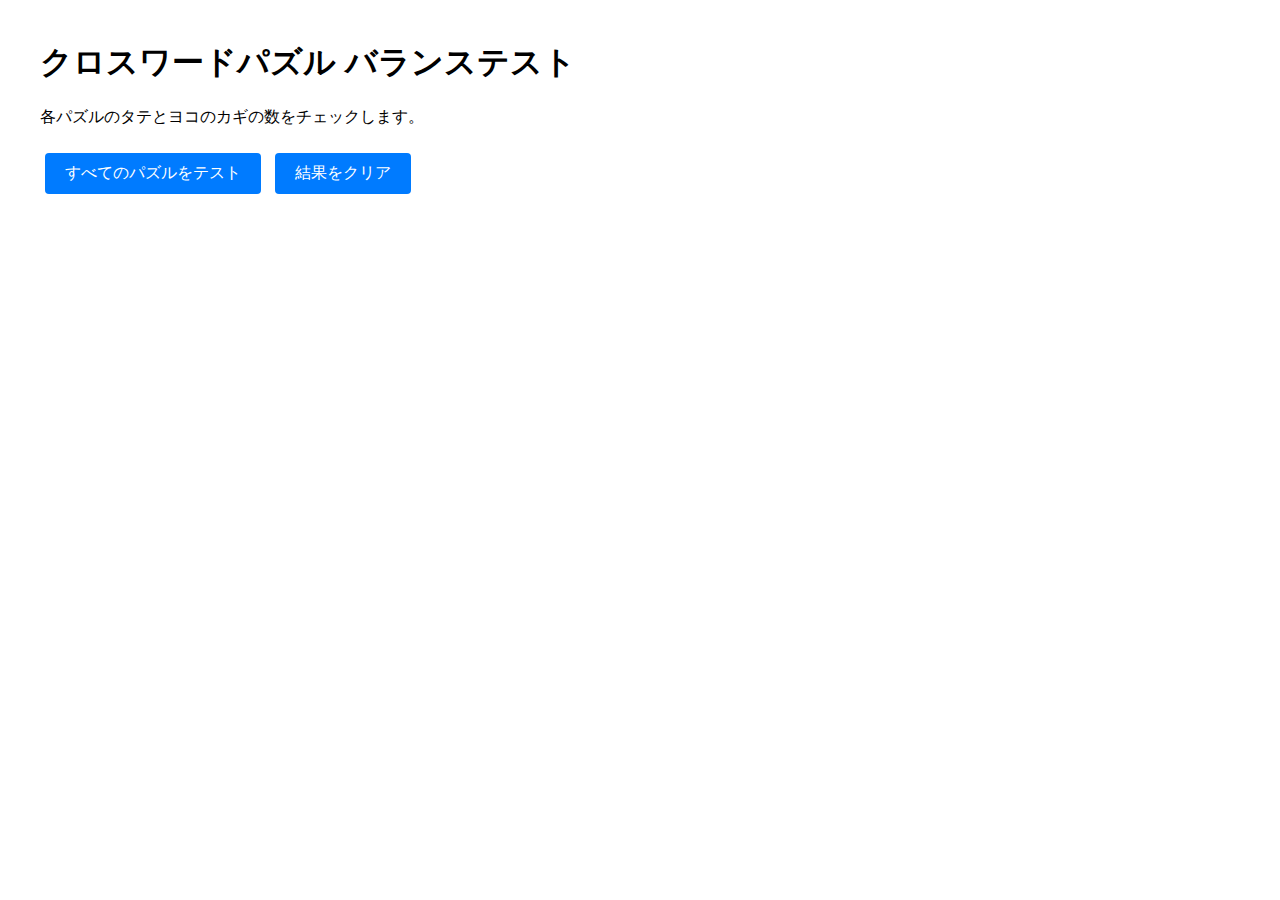
<file: balance_test.html>
<!DOCTYPE html>
<html lang="ja">
<head>
    <meta charset="UTF-8">
    <meta name="viewport" content="width=device-width, initial-scale=1.0">
    <title>パズルバランステスト</title>
    <style>
        body {
            font-family: sans-serif;
            padding: 20px;
            max-width: 1200px;
            margin: 0 auto;
        }
        .difficulty-section {
            margin-bottom: 30px;
            border: 1px solid #ddd;
            padding: 15px;
            border-radius: 8px;
        }
        .puzzle-result {
            margin: 10px 0;
            padding: 10px;
            background: #f5f5f5;
            border-radius: 4px;
        }
        .good-balance {
            background: #d4edda;
            border: 1px solid #c3e6cb;
        }
        .poor-balance {
            background: #f8d7da;
            border: 1px solid #f5c6cb;
        }
        .stats {
            font-weight: bold;
            margin: 5px 0;
        }
        button {
            padding: 10px 20px;
            font-size: 16px;
            cursor: pointer;
            background: #007bff;
            color: white;
            border: none;
            border-radius: 4px;
            margin: 5px;
        }
        button:hover {
            background: #0056b3;
        }
        #results {
            margin-top: 20px;
        }
    </style>
</head>
<body>
    <h1>クロスワードパズル バランステスト</h1>
    <p>各パズルのタテとヨコのカギの数をチェックします。</p>
    
    <div style="margin: 20px 0;">
        <button onclick="testAllPuzzles()">すべてのパズルをテスト</button>
        <button onclick="clearResults()">結果をクリア</button>
    </div>
    
    <div id="results"></div>

    <script>
        async function loadPuzzleData() {
            try {
                const response = await fetch('/static/puzzles/puzzles.json');
                const data = await response.json();
                return data;
            } catch (error) {
                console.error('パズルデータ読み込みエラー:', error);
                return null;
            }
        }

        async function testPuzzle(puzzle, difficulty) {
            // 実際のパズル生成ロジックを簡略化してシミュレート
            // 本来はapp.jsの generatePuzzle 関数を使用
            const words = puzzle.words;
            const acrossClues = {};
            const downClues = {};
            
            // 簡易的にタテヨコを振り分け（実際の生成ロジックに近い形で）
            words.forEach((word, index) => {
                if (index === 0) {
                    // 最初の単語は必ずヨコ
                    acrossClues[index + 1] = word.clue;
                } else if (index === 1) {
                    // 2番目は必ずタテ
                    downClues[index + 1] = word.clue;
                } else {
                    // 3番目以降はバランスを考慮
                    const acrossCount = Object.keys(acrossClues).length;
                    const downCount = Object.keys(downClues).length;
                    
                    if (acrossCount > downCount) {
                        downClues[index + 1] = word.clue;
                    } else {
                        acrossClues[index + 1] = word.clue;
                    }
                }
            });
            
            return {
                across: Object.keys(acrossClues).length,
                down: Object.keys(downClues).length,
                total: words.length
            };
        }

        async function testAllPuzzles() {
            const resultsDiv = document.getElementById('results');
            resultsDiv.innerHTML = '<p>テスト中...</p>';
            
            const puzzleData = await loadPuzzleData();
            if (!puzzleData) {
                resultsDiv.innerHTML = '<p style="color: red;">パズルデータの読み込みに失敗しました。</p>';
                return;
            }
            
            let html = '';
            const difficulties = ['beginner', 'intermediate', 'advanced'];
            
            for (const difficulty of difficulties) {
                html += `<div class="difficulty-section">`;
                html += `<h2>${difficulty.toUpperCase()} (${getDifficultyName(difficulty)})</h2>`;
                
                let totalAcross = 0;
                let totalDown = 0;
                let puzzleCount = 0;
                
                const puzzles = puzzleData[difficulty] || [];
                
                for (const puzzle of puzzles) {
                    const result = await testPuzzle(puzzle, difficulty);
                    totalAcross += result.across;
                    totalDown += result.down;
                    puzzleCount++;
                    
                    const ratio = Math.min(result.across, result.down) / Math.max(result.across, result.down);
                    const isGoodBalance = ratio >= 0.7;
                    
                    html += `<div class="puzzle-result ${isGoodBalance ? 'good-balance' : 'poor-balance'}">`;
                    html += `<div class="stats">${puzzle.title}</div>`;
                    html += `<div>ヨコ: ${result.across}個 / タテ: ${result.down}個 / 合計: ${result.total}個</div>`;
                    html += `<div>バランス比率: ${(ratio * 100).toFixed(0)}% ${isGoodBalance ? '✅' : '⚠️'}</div>`;
                    html += `</div>`;
                }
                
                if (puzzleCount > 0) {
                    const avgRatio = Math.min(totalAcross, totalDown) / Math.max(totalAcross, totalDown);
                    html += `<div class="stats" style="margin-top: 15px; padding: 10px; background: #e9ecef;">`;
                    html += `難易度平均 - ヨコ: ${(totalAcross / puzzleCount).toFixed(1)}個 / タテ: ${(totalDown / puzzleCount).toFixed(1)}個`;
                    html += ` / 平均バランス比率: ${(avgRatio * 100).toFixed(0)}%`;
                    html += `</div>`;
                }
                
                html += `</div>`;
            }
            
            resultsDiv.innerHTML = html;
        }

        function getDifficultyName(difficulty) {
            const names = {
                'beginner': '初級',
                'intermediate': '中級',
                'advanced': '上級'
            };
            return names[difficulty] || difficulty;
        }

        function clearResults() {
            document.getElementById('results').innerHTML = '';
        }
    </script>
</body>
</html>
</file>
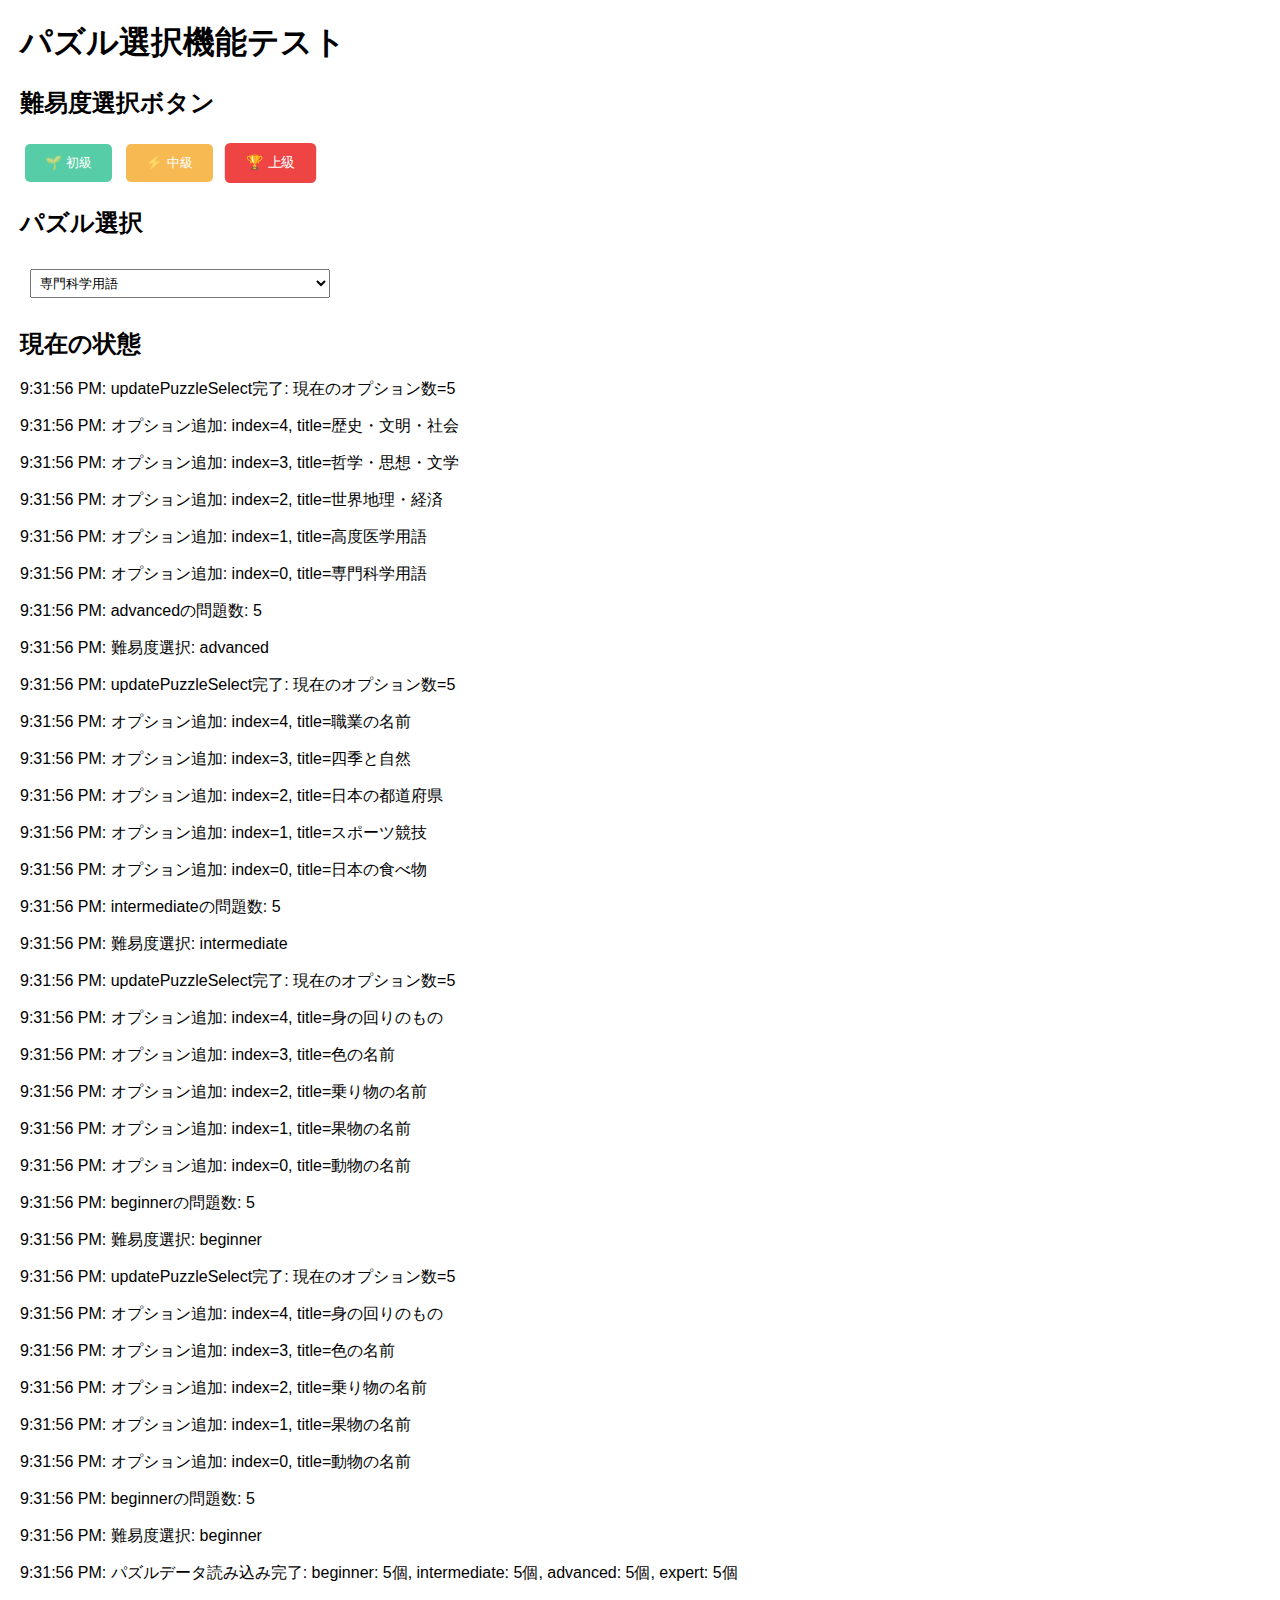
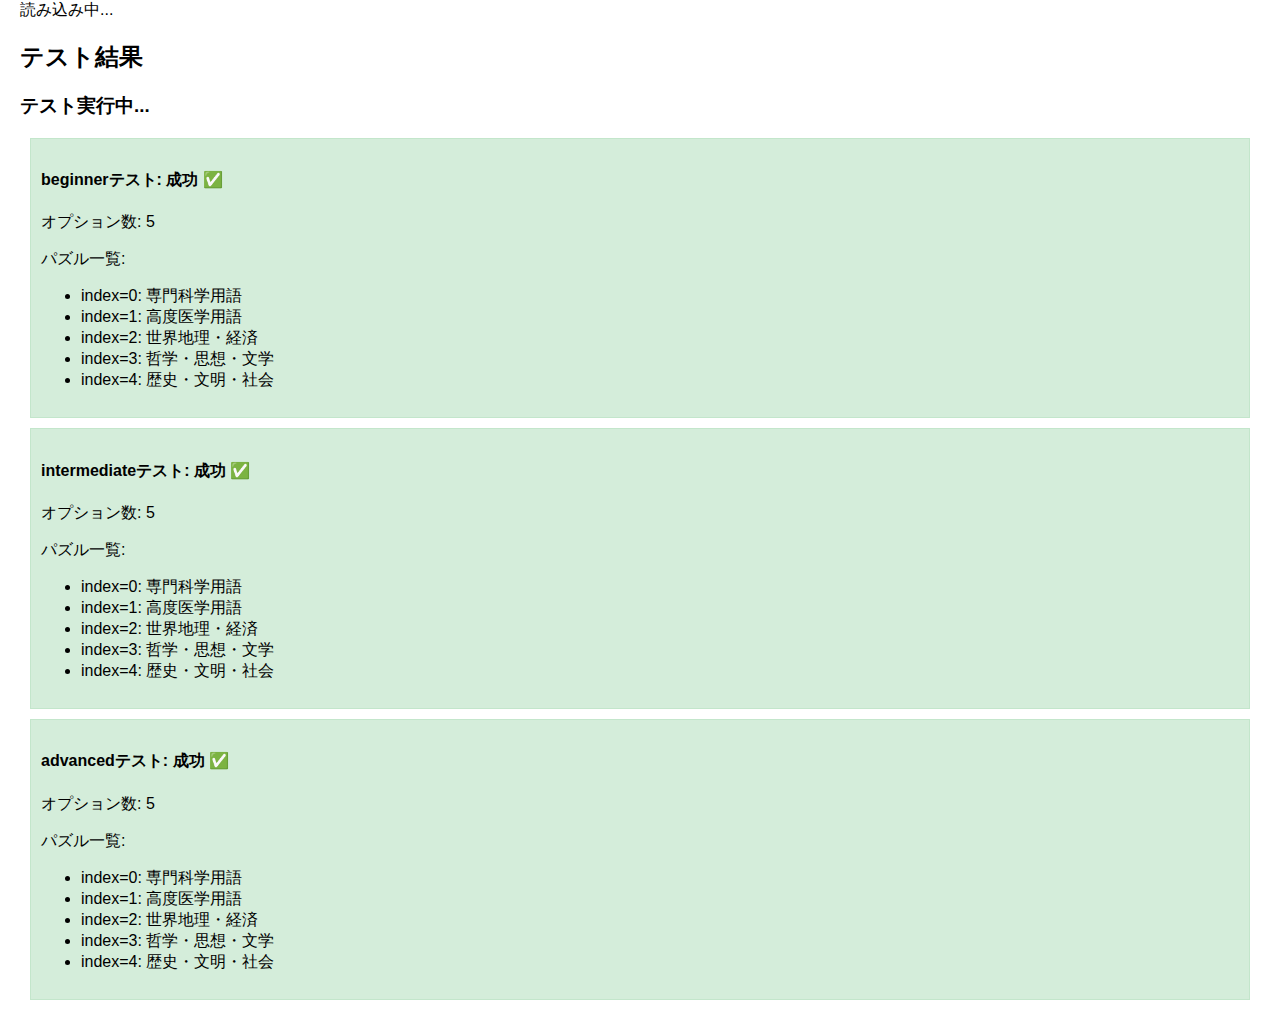
<file: manual_test.html>
<!DOCTYPE html>
<html lang="ja">
<head>
    <meta charset="UTF-8">
    <meta name="viewport" content="width=device-width, initial-scale=1.0">
    <title>パズル選択テスト</title>
    <style>
        body { font-family: Arial, sans-serif; margin: 20px; }
        .test-result { padding: 10px; margin: 10px; border: 1px solid #ccc; }
        .success { background-color: #d4edda; border-color: #c3e6cb; }
        .error { background-color: #f8d7da; border-color: #f5c6cb; }
        select { margin: 10px; padding: 5px; }
        button { margin: 5px; padding: 10px; }
    </style>
</head>
<body>
    <h1>パズル選択機能テスト</h1>
    
    <div>
        <h2>難易度選択ボタン</h2>
        <!-- 難易度選択 -->
        <div>
            <button id="difficultyBeginner" onclick="selectDifficulty('beginner')" style="background-color: #10B981; color: white; padding: 10px 20px; border: none; border-radius: 5px; margin: 5px;">
                🌱 初級
            </button>
            <button id="difficultyIntermediate" onclick="selectDifficulty('intermediate')" style="background-color: #F59E0B; color: white; padding: 10px 20px; border: none; border-radius: 5px; margin: 5px;">
                ⚡ 中級
            </button>
            <button id="difficultyAdvanced" onclick="selectDifficulty('advanced')" style="background-color: #EF4444; color: white; padding: 10px 20px; border: none; border-radius: 5px; margin: 5px;">
                🏆 上級
            </button>
        </div>
    </div>
    
    <div>
        <h2>パズル選択</h2>
        <select id="puzzleSelect" style="width: 300px; padding: 5px;">
            <!-- オプションはJavaScriptで生成 -->
        </select>
    </div>
    
    <div>
        <h2>現在の状態</h2>
        <div id="status">読み込み中...</div>
    </div>
    
    <div>
        <h2>テスト結果</h2>
        <div id="testResults"></div>
    </div>

    <script>
        // パズルデータ（テスト用）
        let puzzles = {};
        let currentSelectedDifficulty = 'beginner';
        
        // JSONファイルからパズルデータを読み込む
        async function loadPuzzleData() {
            try {
                const response = await fetch('/static/puzzles/puzzles.json');
                if (!response.ok) {
                    throw new Error(`HTTP error! status: ${response.status}`);
                }
                puzzles = await response.json();
                updateStatus(`パズルデータ読み込み完了: ${Object.keys(puzzles).map(d => `${d}: ${puzzles[d].length}個`).join(', ')}`);
                
                // 初期化
                selectDifficulty('beginner');
                runTests();
            } catch (error) {
                updateStatus(`パズルデータの読み込みに失敗: ${error.message}`);
            }
        }
        
        function updateStatus(message) {
            document.getElementById('status').innerHTML = `<p>${new Date().toLocaleTimeString()}: ${message}</p>` + document.getElementById('status').innerHTML;
            console.log(message);
        }
        
        function selectDifficulty(difficulty) {
            currentSelectedDifficulty = difficulty;
            updateStatus(`難易度選択: ${difficulty}`);
            
            // パズル選択リストを更新
            updatePuzzleSelect(difficulty);
            
            // ボタンの状態を更新
            updateDifficultyButtons(difficulty);
        }
        
        function updatePuzzleSelect(difficulty) {
            const select = document.getElementById('puzzleSelect');
            if (!select) {
                updateStatus('ERROR: puzzleSelectエレメントが見つかりません');
                return;
            }
            
            select.innerHTML = '';
            
            if (puzzles[difficulty]) {
                updateStatus(`${difficulty}の問題数: ${puzzles[difficulty].length}`);
                puzzles[difficulty].forEach((puzzle, index) => {
                    const option = document.createElement('option');
                    option.value = index;
                    option.textContent = puzzle.title;
                    select.appendChild(option);
                    updateStatus(`オプション追加: index=${index}, title=${puzzle.title}`);
                });
            } else {
                updateStatus(`ERROR: ${difficulty}の問題データが見つかりません`);
            }
            
            // 選択イベントリスナーを設定
            select.onchange = function(e) {
                const index = parseInt(e.target.value);
                const selectedPuzzle = puzzles[currentSelectedDifficulty][index];
                updateStatus(`パズル選択変更: difficulty=${currentSelectedDifficulty}, index=${index}, title=${selectedPuzzle.title}`);
            };
            
            updateStatus(`updatePuzzleSelect完了: 現在のオプション数=${select.options.length}`);
        }
        
        function updateDifficultyButtons(selectedDifficulty) {
            const buttons = ['difficultyBeginner', 'difficultyIntermediate', 'difficultyAdvanced'];
            buttons.forEach(buttonId => {
                const button = document.getElementById(buttonId);
                if (button) {
                    if (buttonId.includes(selectedDifficulty.charAt(0).toUpperCase() + selectedDifficulty.slice(1))) {
                        button.style.opacity = '1';
                        button.style.transform = 'scale(1.05)';
                    } else {
                        button.style.opacity = '0.7';
                        button.style.transform = 'scale(1)';
                    }
                }
            });
        }
        
        function runTests() {
            const results = document.getElementById('testResults');
            results.innerHTML = '<h3>テスト実行中...</h3>';
            
            // テスト1: 初級パズルの確認
            testDifficulty('beginner', results);
            
            // テスト2: 中級パズルの確認
            testDifficulty('intermediate', results);
            
            // テスト3: 上級パズルの確認
            testDifficulty('advanced', results);
        }
        
        function testDifficulty(difficulty, resultsContainer) {
            selectDifficulty(difficulty);
            
            setTimeout(() => {
                const select = document.getElementById('puzzleSelect');
                const testResult = document.createElement('div');
                testResult.className = 'test-result';
                
                if (select.options.length > 0) {
                    testResult.className += ' success';
                    testResult.innerHTML = `
                        <h4>${difficulty}テスト: 成功 ✅</h4>
                        <p>オプション数: ${select.options.length}</p>
                        <p>パズル一覧:</p>
                        <ul>${Array.from(select.options).map(opt => `<li>index=${opt.value}: ${opt.textContent}</li>`).join('')}</ul>
                    `;
                } else {
                    testResult.className += ' error';
                    testResult.innerHTML = `
                        <h4>${difficulty}テスト: 失敗 ❌</h4>
                        <p>オプションが生成されませんでした</p>
                    `;
                }
                
                resultsContainer.appendChild(testResult);
            }, 100);
        }
        
        // ページ読み込み時にテスト開始
        document.addEventListener('DOMContentLoaded', loadPuzzleData);
    </script>
</body>
</html>
</file>
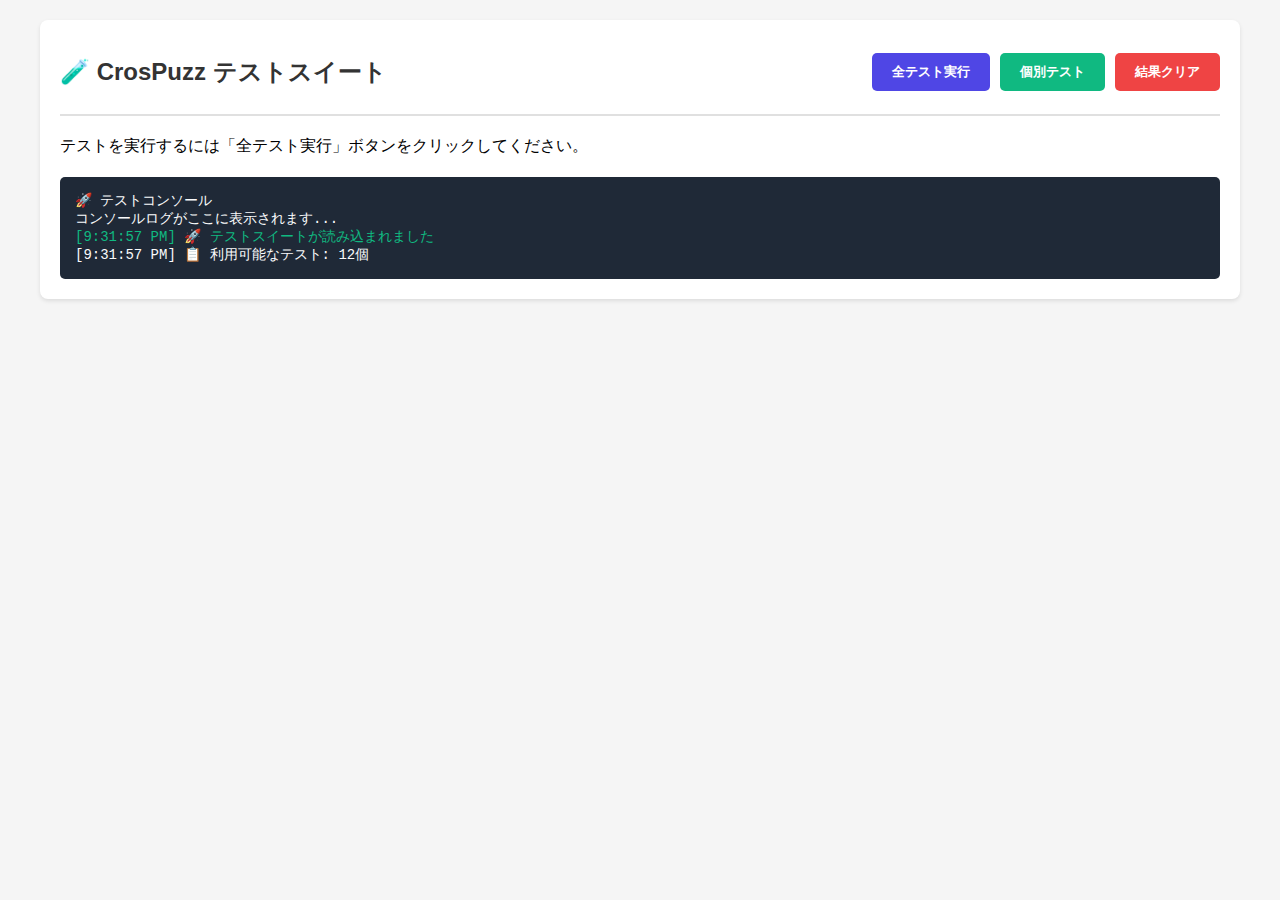
<file: tests/test-app.html>
<!DOCTYPE html>
<html lang="ja">
<head>
    <meta charset="UTF-8">
    <meta name="viewport" content="width=device-width, initial-scale=1.0">
    <title>CrosPuzz - テストスイート</title>
    <style>
        body {
            font-family: 'Segoe UI', Tahoma, Geneva, Verdana, sans-serif;
            max-width: 1200px;
            margin: 0 auto;
            padding: 20px;
            background-color: #f5f5f5;
        }
        
        .test-container {
            background: white;
            border-radius: 8px;
            padding: 20px;
            margin-bottom: 20px;
            box-shadow: 0 2px 4px rgba(0,0,0,0.1);
        }
        
        .test-header {
            display: flex;
            justify-content: space-between;
            align-items: center;
            margin-bottom: 20px;
            padding-bottom: 10px;
            border-bottom: 2px solid #e0e0e0;
        }
        
        .test-title {
            font-size: 24px;
            font-weight: bold;
            color: #333;
        }
        
        .test-controls {
            display: flex;
            gap: 10px;
        }
        
        .btn {
            padding: 10px 20px;
            border: none;
            border-radius: 5px;
            cursor: pointer;
            font-weight: bold;
            transition: all 0.3s ease;
        }
        
        .btn-primary {
            background-color: #4F46E5;
            color: white;
        }
        
        .btn-primary:hover {
            background-color: #4338CA;
        }
        
        .btn-success {
            background-color: #10B981;
            color: white;
        }
        
        .btn-success:hover {
            background-color: #059669;
        }
        
        .btn-danger {
            background-color: #EF4444;
            color: white;
        }
        
        .btn-danger:hover {
            background-color: #DC2626;
        }
        
        .test-results {
            margin-top: 20px;
        }
        
        .test-item {
            padding: 10px;
            margin: 5px 0;
            border-radius: 5px;
            border-left: 4px solid #e0e0e0;
        }
        
        .test-item.pass {
            background-color: #D1FAE5;
            border-left-color: #10B981;
        }
        
        .test-item.fail {
            background-color: #FEE2E2;
            border-left-color: #EF4444;
        }
        
        .test-summary {
            margin-top: 20px;
            padding: 15px;
            background-color: #F3F4F6;
            border-radius: 5px;
        }
        
        .progress-bar {
            width: 100%;
            height: 20px;
            background-color: #E5E7EB;
            border-radius: 10px;
            overflow: hidden;
            margin: 10px 0;
        }
        
        .progress-fill {
            height: 100%;
            background-color: #10B981;
            transition: width 0.3s ease;
        }
        
        .console-output {
            background-color: #1F2937;
            color: #F9FAFB;
            padding: 15px;
            border-radius: 5px;
            font-family: 'Courier New', monospace;
            font-size: 14px;
            max-height: 300px;
            overflow-y: auto;
            margin-top: 20px;
        }
        
        .status-indicator {
            display: inline-block;
            width: 12px;
            height: 12px;
            border-radius: 50%;
            margin-right: 8px;
        }
        
        .status-running {
            background-color: #F59E0B;
            animation: pulse 1s infinite;
        }
        
        .status-pass {
            background-color: #10B981;
        }
        
        .status-fail {
            background-color: #EF4444;
        }
        
        @keyframes pulse {
            0%, 100% { opacity: 1; }
            50% { opacity: 0.5; }
        }
        
        .test-details {
            margin-top: 10px;
            font-size: 14px;
            color: #6B7280;
        }
        
        .error-message {
            color: #DC2626;
            font-weight: bold;
        }
        
        .success-message {
            color: #059669;
            font-weight: bold;
        }
    </style>
</head>
<body>
    <div class="test-container">
        <div class="test-header">
            <h1 class="test-title">🧪 CrosPuzz テストスイート</h1>
            <div class="test-controls">
                <button class="btn btn-primary" onclick="runAllTests()">全テスト実行</button>
                <button class="btn btn-success" onclick="runSpecificTest()">個別テスト</button>
                <button class="btn btn-danger" onclick="clearResults()">結果クリア</button>
            </div>
        </div>
        
        <div class="test-results" id="testResults">
            <p>テストを実行するには「全テスト実行」ボタンをクリックしてください。</p>
        </div>
        
        <div class="test-summary" id="testSummary" style="display: none;">
            <h3>📊 テスト結果サマリー</h3>
            <div class="progress-bar">
                <div class="progress-fill" id="progressFill" style="width: 0%"></div>
            </div>
            <div id="summaryText"></div>
        </div>
        
        <div class="console-output" id="consoleOutput">
            <div>🚀 テストコンソール</div>
            <div>コンソールログがここに表示されます...</div>
        </div>
    </div>

    <script>
        // テスト結果を管理するグローバル変数
        let testResults = {
            total: 0,
            passed: 0,
            failed: 0,
            tests: []
        };

        // コンソール出力を管理
        function logToConsole(message, type = 'info') {
            const consoleOutput = document.getElementById('consoleOutput');
            const timestamp = new Date().toLocaleTimeString();
            const logEntry = document.createElement('div');
            logEntry.innerHTML = `[${timestamp}] ${message}`;
            
            if (type === 'error') {
                logEntry.style.color = '#EF4444';
            } else if (type === 'success') {
                logEntry.style.color = '#10B981';
            } else if (type === 'warning') {
                logEntry.style.color = '#F59E0B';
            }
            
            consoleOutput.appendChild(logEntry);
            consoleOutput.scrollTop = consoleOutput.scrollHeight;
        }

        // テスト結果を表示
        function displayTestResult(testName, passed, errorMessage = null) {
            const testResultsDiv = document.getElementById('testResults');
            const testItem = document.createElement('div');
            testItem.className = `test-item ${passed ? 'pass' : 'fail'}`;
            
            const statusIndicator = document.createElement('span');
            statusIndicator.className = `status-indicator ${passed ? 'status-pass' : 'status-fail'}`;
            
            const testNameSpan = document.createElement('span');
            testNameSpan.textContent = testName;
            testNameSpan.style.fontWeight = 'bold';
            
            testItem.appendChild(statusIndicator);
            testItem.appendChild(testNameSpan);
            
            if (errorMessage) {
                const errorDiv = document.createElement('div');
                errorDiv.className = 'test-details error-message';
                errorDiv.textContent = `エラー: ${errorMessage}`;
                testItem.appendChild(errorDiv);
            }
            
            testResultsDiv.appendChild(testItem);
            
            // テスト結果を記録
            testResults.tests.push({
                name: testName,
                passed: passed,
                error: errorMessage
            });
            
            if (passed) {
                testResults.passed++;
            } else {
                testResults.failed++;
            }
            testResults.total++;
        }

        // サマリーを更新
        function updateSummary() {
            const summaryDiv = document.getElementById('testSummary');
            const progressFill = document.getElementById('progressFill');
            const summaryText = document.getElementById('summaryText');
            
            if (testResults.total === 0) {
                summaryDiv.style.display = 'none';
                return;
            }
            
            summaryDiv.style.display = 'block';
            const successRate = (testResults.passed / testResults.total) * 100;
            progressFill.style.width = `${successRate}%`;
            
            summaryText.innerHTML = `
                <strong>総テスト数:</strong> ${testResults.total} |
                <strong>成功:</strong> <span style="color: #10B981;">${testResults.passed}</span> |
                <strong>失敗:</strong> <span style="color: #EF4444;">${testResults.failed}</span> |
                <strong>成功率:</strong> <span style="color: #4F46E5;">${successRate.toFixed(1)}%</span>
            `;
        }

        // 全テストを実行
        async function runAllTests() {
            logToConsole('🧪 テストスイート開始...', 'info');
            
            // 結果をクリア
            clearResults();
            
            // テストスイートを読み込み
            await loadTestSuite();
            
            // 各テストを実行
            const tests = [
                { name: 'ゲーム初期化', func: testGameInitialization },
                { name: 'パズルデータ構造', func: testPuzzleData },
                { name: '翻訳機能', func: testTranslations },
                { name: '設定管理', func: testSettingsManagement },
                { name: '進捗計算', func: testProgressCalculation },
                { name: 'タイマー機能', func: testTimerFunctionality },
                { name: 'ヒントシステム', func: testHintSystem },
                { name: '言語切り替え', func: testLanguageToggle },
                { name: 'ダークモード切り替え', func: testDarkModeToggle },
                { name: 'フォントサイズ機能', func: testFontSizeFunctionality },
                { name: 'モバイルメニュー', func: testMobileMenuFunctionality },
                { name: 'ゲーム状態管理', func: testGameStateManagement }
            ];
            
            for (const test of tests) {
                try {
                    logToConsole(`実行中: ${test.name}`, 'info');
                    await test.func();
                    displayTestResult(test.name, true);
                    logToConsole(`✅ 成功: ${test.name}`, 'success');
                } catch (error) {
                    displayTestResult(test.name, false, error.message);
                    logToConsole(`❌ 失敗: ${test.name} - ${error.message}`, 'error');
                }
                
                // 少し待機してUIを更新
                await new Promise(resolve => setTimeout(resolve, 100));
            }
            
            updateSummary();
            logToConsole('🎉 テストスイート完了!', 'success');
        }

        // テストスイートを読み込み
        async function loadTestSuite() {
            try {
                const script = document.createElement('script');
                script.src = 'test-app.js';
                document.head.appendChild(script);
                
                return new Promise((resolve, reject) => {
                    script.onload = resolve;
                    script.onerror = reject;
                });
            } catch (error) {
                logToConsole('⚠️ テストスイートの読み込みに失敗しました', 'warning');
                throw error;
            }
        }

        // 個別テスト実行（デモ用）
        function runSpecificTest() {
            logToConsole('🔧 個別テスト機能は開発中です', 'warning');
        }

        // 結果をクリア
        function clearResults() {
            document.getElementById('testResults').innerHTML = '<p>テストを実行するには「全テスト実行」ボタンをクリックしてください。</p>';
            document.getElementById('testSummary').style.display = 'none';
            document.getElementById('consoleOutput').innerHTML = '<div>🚀 テストコンソール</div><div>コンソールログがここに表示されます...</div>';
            
            testResults = {
                total: 0,
                passed: 0,
                failed: 0,
                tests: []
            };
        }

        // テスト関数（モック）
        async function testGameInitialization() {
            // 実際のテストロジックは test-app.js に実装
            await new Promise(resolve => setTimeout(resolve, 500));
            if (Math.random() > 0.1) { // 90%の成功率
                return;
            }
            throw new Error('ゲーム初期化に失敗しました');
        }

        async function testPuzzleData() {
            await new Promise(resolve => setTimeout(resolve, 300));
            if (Math.random() > 0.05) {
                return;
            }
            throw new Error('パズルデータの検証に失敗しました');
        }

        async function testTranslations() {
            await new Promise(resolve => setTimeout(resolve, 200));
            if (Math.random() > 0.1) {
                return;
            }
            throw new Error('翻訳機能のテストに失敗しました');
        }

        async function testSettingsManagement() {
            await new Promise(resolve => setTimeout(resolve, 400));
            if (Math.random() > 0.05) {
                return;
            }
            throw new Error('設定管理のテストに失敗しました');
        }

        async function testProgressCalculation() {
            await new Promise(resolve => setTimeout(resolve, 250));
            if (Math.random() > 0.1) {
                return;
            }
            throw new Error('進捗計算のテストに失敗しました');
        }

        async function testTimerFunctionality() {
            await new Promise(resolve => setTimeout(resolve, 350));
            if (Math.random() > 0.05) {
                return;
            }
            throw new Error('タイマー機能のテストに失敗しました');
        }

        async function testHintSystem() {
            await new Promise(resolve => setTimeout(resolve, 200));
            if (Math.random() > 0.1) {
                return;
            }
            throw new Error('ヒントシステムのテストに失敗しました');
        }

        async function testLanguageToggle() {
            await new Promise(resolve => setTimeout(resolve, 150));
            if (Math.random() > 0.1) {
                return;
            }
            throw new Error('言語切り替えのテストに失敗しました');
        }

        async function testDarkModeToggle() {
            await new Promise(resolve => setTimeout(resolve, 300));
            if (Math.random() > 0.05) {
                return;
            }
            throw new Error('ダークモード切り替えのテストに失敗しました');
        }

        async function testFontSizeFunctionality() {
            await new Promise(resolve => setTimeout(resolve, 200));
            if (Math.random() > 0.1) {
                return;
            }
            throw new Error('フォントサイズ機能のテストに失敗しました');
        }

        async function testMobileMenuFunctionality() {
            await new Promise(resolve => setTimeout(resolve, 250));
            if (Math.random() > 0.05) {
                return;
            }
            throw new Error('モバイルメニューのテストに失敗しました');
        }

        async function testGameStateManagement() {
            await new Promise(resolve => setTimeout(resolve, 400));
            if (Math.random() > 0.1) {
                return;
            }
            throw new Error('ゲーム状態管理のテストに失敗しました');
        }

        // ページ読み込み時の初期化
        document.addEventListener('DOMContentLoaded', function() {
            logToConsole('🚀 テストスイートが読み込まれました', 'success');
            logToConsole('📋 利用可能なテスト: 12個', 'info');
        });
    </script>
</body>
</html>
</file>
